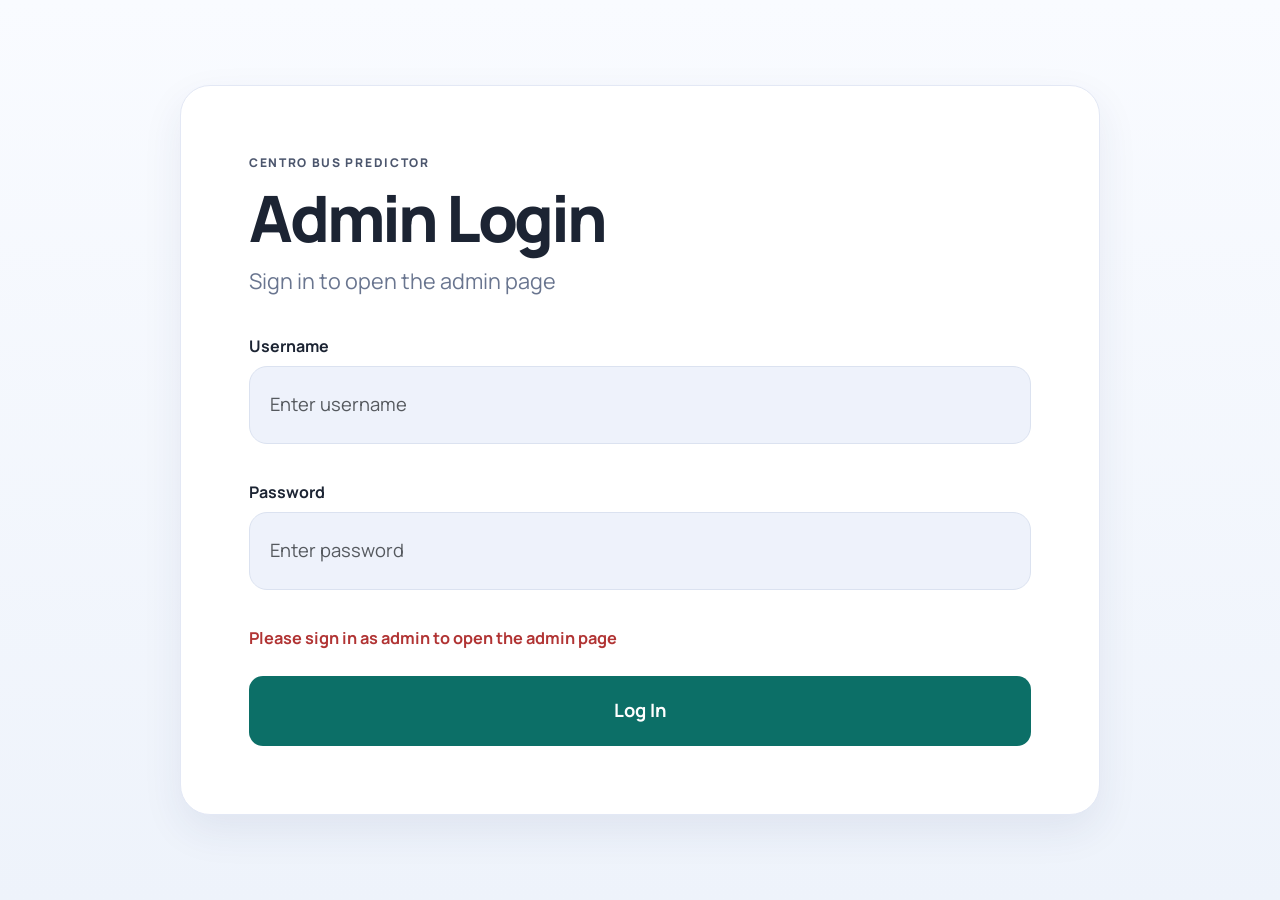
<file: src/main/resources/static/admin.html>
<!DOCTYPE html>
<html lang="en">
<head>
  <!-- Page setup -->
  <meta charset="UTF-8">
  <meta name="viewport" content="width=device-width, initial-scale=1.0">
  <title>Centro Bus App Admin</title>
  <link rel="preconnect" href="https://fonts.googleapis.com">
  <link rel="preconnect" href="https://fonts.gstatic.com" crossorigin>
  <link href="https://fonts.googleapis.com/css2?family=Manrope:wght@400;500;600;700;800&display=swap" rel="stylesheet">
  <link href="https://cdn.jsdelivr.net/npm/bootstrap@5.3.3/dist/css/bootstrap.min.css" rel="stylesheet">
  <link rel="stylesheet" href="./admin.css">
</head>
<body>
  <div class="app-shell">
    <aside class="sidebar">
      <div>
        <div class="brand-mark">
          <p class="brand-kicker">Centro Bus Predictor</p>
          <h1>Centro Bus App</h1>
          <p class="brand-copy">Admin tools and system info</p>
        </div>

        <nav class="sidebar-nav">
          <a class="nav-item" href="./search.html">Search</a>
          <a class="nav-item active" href="./admin.html">Admin</a>
        </nav>
      </div>

      <div class="sidebar-footer">
        <div class="user-chip">
          <div class="user-chip__avatar">AD</div>
          <div>
            <p class="user-chip__label">Signed in as</p>
            <strong id="admin-username">admin</strong>
          </div>
        </div>
      </div>
    </aside>

    <div class="admin-layout">
      <main class="admin-main">
        <section class="admin-topbar">
          <div>
            <h1>Admin Page</h1>
            <p>Current system status and recent system logs</p>
          </div>
          <div class="admin-topbar__actions">
            <button id="refresh-data-btn" class="btn admin-action-btn" type="button">Refresh Data</button>
            <button id="logout-btn" class="btn admin-logout-btn" type="button">Log Out</button>
          </div>
        </section>

        <section class="admin-stats-grid">
          <article class="admin-stat-card">
            <p class="section-label">Total Stops Served</p>
            <div id="admin-buses-polled-value" class="admin-stat-value">--</div>
          </article>

          <article class="admin-stat-card">
            <p class="section-label">Average Delay</p>
            <div id="admin-accuracy-value" class="admin-stat-value">--</div>
          </article>

          <article class="admin-stat-card">
            <p class="section-label">Active Routes</p>
            <div id="admin-active-routes-value" class="admin-stat-value">--</div>
            <p id="admin-active-routes-note" class="dashboard-copy">Waiting</p>
          </article>

          <article class="admin-stat-card">
            <p class="section-label">Centro Pull Requests</p>
            <div id="admin-centro-pulls-value" class="admin-stat-value">--</div>
          </article>

          <article class="admin-stat-card">
            <p class="section-label">Weather Pull Requests</p>
            <div id="admin-weather-pulls-value" class="admin-stat-value">--</div>
          </article>

          <article class="admin-status-card">
            <p class="section-label">System Status</p>
            <div id="admin-status-list" class="status-list">
              <div class="status-item">
                <span>Centro API</span>
                <strong>Connected</strong>
              </div>
              <div class="status-item">
                <span>OpenWeather</span>
                <strong>Connected</strong>
              </div>
              <div class="status-item">
                <span>MySQL DB</span>
                <strong>Connected</strong>
              </div>
            </div>
          </article>
        </section>

        <section class="admin-bottom-grid">
          <article class="glass-card admin-logs-card admin-logs-card--wide">
            <div class="admin-card-head">
              <h2>Recent System Logs</h2>
            </div>

            <div class="logs-table-head">
              <span>Timestamp</span>
              <span>Event Name</span>
            </div>

            <div id="system-logs-list" class="system-logs-list"></div>
          </article>
        </section>
      </main>
    </div>
  </div>

  <script src="./admin.js"></script>
</body>
</html>
</file>
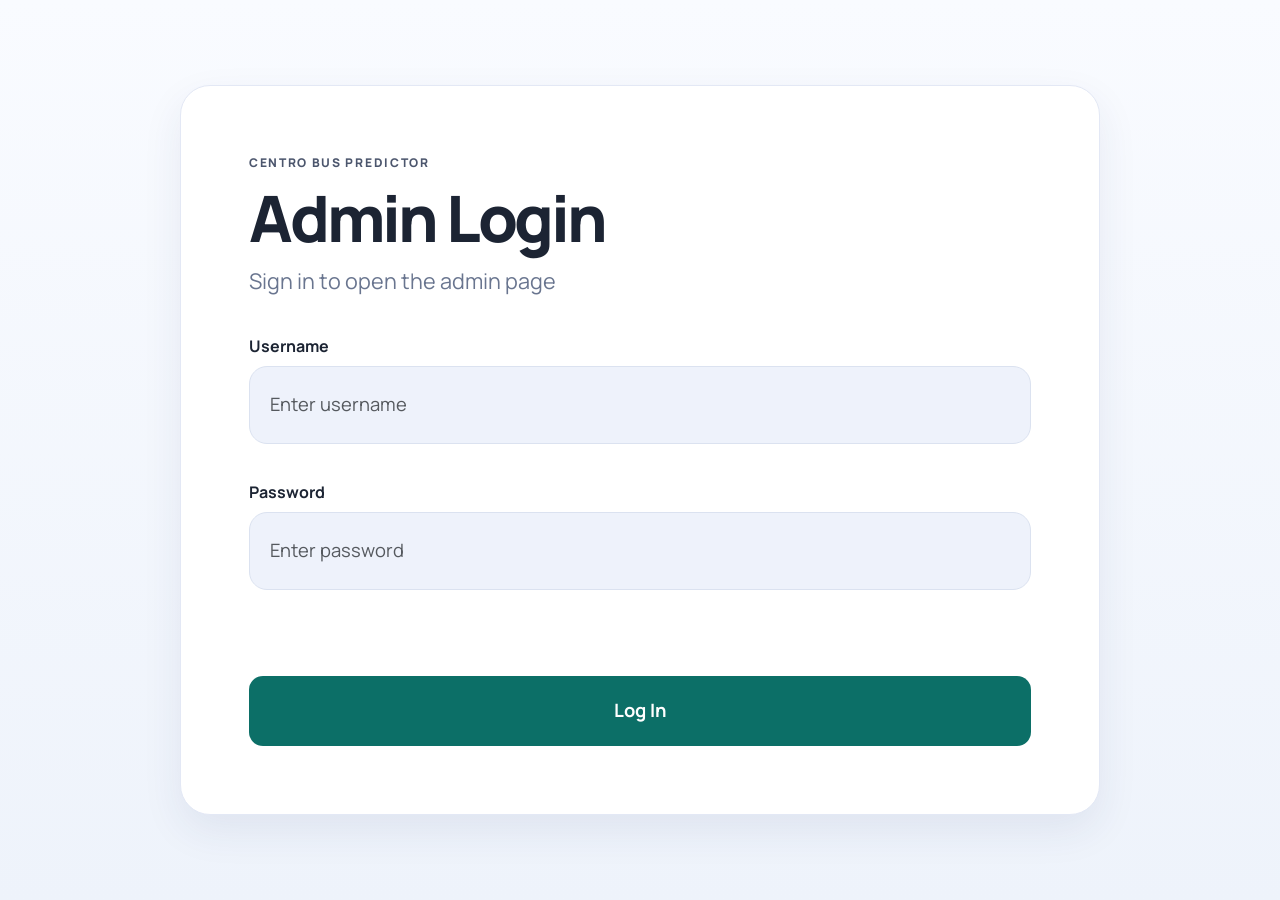
<file: src/main/resources/static/login.html>
<!DOCTYPE html>
<html lang="en">
<head>
  <!-- Page setup -->
  <meta charset="UTF-8">
  <meta name="viewport" content="width=device-width, initial-scale=1.0">
  <title>Centro Bus App Login</title>
  <link rel="preconnect" href="https://fonts.googleapis.com">
  <link rel="preconnect" href="https://fonts.gstatic.com" crossorigin>
  <link href="https://fonts.googleapis.com/css2?family=Manrope:wght@400;500;600;700;800&display=swap" rel="stylesheet">
  <link href="https://cdn.jsdelivr.net/npm/bootstrap@5.3.3/dist/css/bootstrap.min.css" rel="stylesheet">
  <link rel="stylesheet" href="./admin.css">
</head>
<body>
  <main class="login-shell">
    <section class="login-card">
      <p class="brand-kicker">Centro Bus Predictor</p>
      <h1>Admin Login</h1>
      <p class="login-copy">Sign in to open the admin page</p>

      <form id="login-form" class="login-form">
        <label class="admin-field">
          <span>Username</span>
          <input id="login-username" class="form-control login-input" type="text" placeholder="Enter username">
        </label>

        <label class="admin-field">
          <span>Password</span>
          <input id="login-password" class="form-control login-input" type="password" placeholder="Enter password">
        </label>

        <p id="login-message" class="login-message" aria-live="polite"></p>
        <button class="btn admin-action-btn login-submit" type="submit">Log In</button>
      </form>
    </section>
  </main>

  <script src="./admin.js"></script>
</body>
</html>
</file>
<file: src/main/resources/static/admin.css>
/* Main color values used across both pages */
:root {
  --bg: #eef2fc;
  --panel: #ffffff;
  --line: #e3e8f5;
  --text: #1c2433;
  --muted: #69758f;
  --primary: #0f5ea3;
  --primary-soft: #d9e8fb;
  --danger: #cc2d24;
  --shadow: 0 16px 40px rgba(36, 56, 99, 0.08);
}

/* Keep sizing predictable */
* {
  box-sizing: border-box;
}

/* Base page styling */
body {
  margin: 0;
  min-height: 100vh;
  font-family: "Manrope", sans-serif;
  color: var(--text);
  background: linear-gradient(180deg, #f7f9ff 0%, var(--bg) 100%);
}

/* Let form controls use the same font as the page */
button,
input,
select,
a {
  font: inherit;
}

/* Overall two-column page layout */
.app-shell {
  display: grid;
  grid-template-columns: 255px 1fr;
  min-height: 100vh;
}

/* Left sidebar styling */
.sidebar {
  display: flex;
  flex-direction: column;
  justify-content: space-between;
  padding: 18px 14px;
  background: rgba(255, 255, 255, 0.74);
  border-right: 1px solid #dde4f3;
}

/* Shared heading styles */
.brand-mark h1,
.hero-bar h2 {
  margin: 0;
  font-weight: 800;
  letter-spacing: -0.05em;
}

.brand-mark h1 {
  font-size: 2rem;
}

/* Small labels used above sections */
.brand-kicker,
.section-label {
  margin: 0 0 8px;
  text-transform: uppercase;
  letter-spacing: 0.14em;
  font-size: 0.75rem;
  font-weight: 800;
  color: #4c566d;
}

/* Smaller supporting text */
.brand-copy,
.hero-copy,
.user-chip__label {
  margin: 0;
  color: var(--muted);
}

/* Sidebar navigation links */
.sidebar-nav {
  display: grid;
  gap: 8px;
  margin-top: 30px;
}

.nav-item {
  display: block;
  padding: 16px 18px;
  border-radius: 18px;
  color: #4b5872;
  text-decoration: none;
  font-weight: 700;
}

.nav-item.active,
.nav-item:hover {
  background: #e8f0ff;
  color: #245fe0;
  box-shadow: inset 4px 0 0 #245fe0;
}

/* Small user box at the bottom of the sidebar */
.user-chip {
  display: flex;
  align-items: center;
  gap: 12px;
  padding: 14px;
  border-radius: 18px;
  background: #f2f6fd;
}

.user-chip__avatar {
  display: grid;
  place-items: center;
  width: 42px;
  height: 42px;
  border-radius: 14px;
  background: var(--primary);
  color: #fff;
  font-weight: 800;
}

/* Main right-side content area */
.main-panel {
  padding: 22px 34px 34px;
}

/* Top heading area */
.hero-bar {
  display: flex;
  justify-content: space-between;
  align-items: center;
  gap: 20px;
  margin-bottom: 24px;
}

.hero-bar--compact h2 {
  font-size: clamp(2rem, 4vw, 2.7rem);
}

.hero-copy {
  font-size: 1.02rem;
}

.hero-signin-btn {
  min-width: 130px;
}

.dashboard-hero__actions {
  display: flex;
  gap: 12px;
  flex-wrap: wrap;
}

.dashboard-grid {
  display: grid;
  grid-template-columns: repeat(3, minmax(0, 1fr));
  gap: 20px;
}

.dashboard-grid--lower {
  grid-template-columns: repeat(4, minmax(0, 1fr));
  margin-top: 110px;
}

.dashboard-card {
  min-height: 210px;
}

.dashboard-card--wide {
  grid-column: span 2;
}

.dashboard-card h3 {
  margin: 0 0 10px;
  font-size: 1.55rem;
  font-weight: 800;
  letter-spacing: -0.04em;
}

.dashboard-copy {
  margin: 0;
  color: var(--muted);
  line-height: 1.55;
}

.dashboard-number {
  display: block;
  margin: 18px 0 10px;
  font-size: 3rem;
  font-weight: 800;
  letter-spacing: -0.05em;
}

.dashboard-link {
  display: inline-block;
  margin-top: 18px;
  color: var(--primary);
  font-weight: 800;
  text-decoration: none;
}

.dashboard-steps {
  display: grid;
  gap: 16px;
  margin-top: 10px;
}

.dashboard-list {
  display: grid;
  gap: 16px;
  margin-top: 10px;
}

.dashboard-list__item {
  display: grid;
  gap: 4px;
}

.dashboard-list__item strong {
  font-size: 1rem;
}

.dashboard-list__item span {
  color: var(--muted);
  line-height: 1.5;
}

.dashboard-step {
  display: flex;
  align-items: flex-start;
  gap: 12px;
  color: var(--muted);
}

.dashboard-step strong {
  color: var(--text);
}

/* Card look used throughout the site */
.glass-card {
  background: var(--panel);
  border: 1px solid var(--line);
  box-shadow: var(--shadow);
  border-radius: 22px;
  padding: 18px;
}

/* Grid for the main search filters */
.filters-grid {
  display: grid;
  gap: 16px;
  margin-bottom: 20px;
}

.filters-grid--simple {
  grid-template-columns: 2fr 1.2fr 1.2fr;
}

.filters-toggle-row {
  margin: 0 0 20px;
}

.filters-grid--extra {
  grid-template-columns: 1fr 1fr;
}

.results-table-head {
  margin-top: 18px;
}

/* Flex layouts used in several card sections */
.route-select-wrap,
.weather-grid,
.panel-head,
.insight-grid,
.admin-metrics,
.masked-field {
  display: flex;
  gap: 12px;
}

/* Give the filter inputs a larger click area */
.route-select-wrap .form-select,
.route-select-wrap .btn {
  min-height: 52px;
}

/* Rounded look for form controls */
.form-select,
.btn,
.masked-field input {
  border-radius: 14px !important;
}

.form-select,
.btn-light,
.masked-field input {
  border-color: #dbe2f0;
  background-color: #eef2fb;
}

.btn-primary {
  background: var(--primary);
  border-color: var(--primary);
}

.btn-light {
  font-weight: 700;
}

/* Selected route tags */
.route-chip-list {
  display: flex;
  flex-wrap: wrap;
  gap: 10px;
  min-height: 38px;
  margin-top: 12px;
}

.route-chip {
  display: inline-flex;
  align-items: center;
  gap: 10px;
  padding: 10px 12px;
  border-radius: 999px;
  background: var(--primary-soft);
  color: var(--primary);
  font-weight: 800;
}

.route-chip button {
  border: 0;
  background: rgba(15, 94, 163, 0.12);
  width: 22px;
  height: 22px;
  border-radius: 50%;
}

/* Keeps the filter button spaced nicely inside its card */
.filter-card--action {
  display: flex;
  flex-direction: column;
  justify-content: space-between;
}

/* Layout for the extra filters and admin cards */
.advanced-grid,
.admin-page-grid {
  display: grid;
  gap: 16px;
}

.advanced-grid {
  grid-template-columns: 1fr 1.3fr;
}

.admin-page-grid {
  grid-template-columns: 1fr 1fr;
}

.simple-panel {
  min-height: 100%;
}

/* Radio button group for time frame */
.radio-stack {
  display: grid;
  gap: 10px;
  font-weight: 600;
}

.radio-stack label {
  display: flex;
  align-items: center;
  gap: 10px;
}

.weather-grid {
  flex-direction: column;
}

/* Header row above the route cards */
.results-table-head {
  display: grid;
  grid-template-columns: 2fr 1fr 1fr 0.7fr;
  padding: 8px 18px 12px;
  color: #4d586d;
  text-transform: uppercase;
  letter-spacing: 0.14em;
  font-size: 0.74rem;
  font-weight: 800;
}

/* Route list and each route block */
.route-summary-list {
  display: grid;
  gap: 14px;
}

.route-item {
  display: grid;
  gap: 10px;
}

.route-summary {
  display: grid;
  grid-template-columns: 2fr 1fr 1fr 0.7fr;
  align-items: center;
  gap: 14px;
  padding: 18px;
  border-radius: 20px;
  background: #fff;
  border: 1px solid var(--line);
  box-shadow: var(--shadow);
}

/* Left side of each route row */
.route-summary__info {
  display: flex;
  align-items: center;
  gap: 16px;
}

.route-badge {
  display: grid;
  place-items: center;
  width: 52px;
  height: 52px;
  border-radius: 14px;
  background: #cfe2fb;
  color: #153861;
  font-size: 1.45rem;
  font-weight: 800;
}

.route-summary h4 {
  margin: 0 0 3px;
  font-size: 1.05rem;
  font-weight: 800;
}

.route-summary__meta {
  margin: 0;
  color: var(--muted);
  font-size: 0.82rem;
  font-weight: 700;
}

/* Middle columns for on-time rate and delay */
.route-summary__accuracy {
  text-align: center;
}

.route-summary__accuracy strong {
  display: inline-block;
  font-size: 1.9rem;
  color: var(--primary);
  border-bottom: 4px solid var(--primary);
  padding-bottom: 4px;
}

.route-summary__delay {
  text-align: center;
  font-weight: 800;
}

.route-summary__delay strong {
  font-size: 1.35rem;
}

.route-summary__delay--late strong {
  color: var(--danger);
}

.route-summary__action {
  text-align: right;
}

.detail-btn {
  min-width: 130px;
}

/* Hidden details section that opens below a route */
.route-details {
  display: none;
  padding: 18px;
  border-radius: 20px;
  background: #fff;
  border: 1px solid var(--line);
  box-shadow: var(--shadow);
}

.route-details.is-open {
  display: block;
}

.panel-head {
  justify-content: space-between;
  align-items: center;
  margin-bottom: 16px;
}

.status-badge {
  display: inline-flex;
  align-items: center;
  padding: 8px 12px;
  border-radius: 999px;
  background: #edf4ff;
  color: var(--primary);
  font-size: 0.76rem;
  font-weight: 800;
}

.details-meta {
  margin-top: 14px;
}

/* Histogram bar layout */
.histogram {
  display: grid;
  grid-template-columns: repeat(8, minmax(0, 1fr));
  align-items: end;
  gap: 14px;
  height: 260px;
  margin: 18px 0 10px;
}

.bar {
  position: relative;
  display: flex;
  align-items: end;
  justify-content: center;
  height: 100%;
}

.bar-fill {
  width: 100%;
  border-radius: 16px 16px 8px 8px;
  background: linear-gradient(180deg, #63aae0, var(--primary));
}

.bar--early .bar-fill {
  background: linear-gradient(180deg, #fdc782, #eda047);
}

.bar--late .bar-fill {
  background: linear-gradient(180deg, #f68f82, #cf4330);
}

.bar-label,
.bar-value {
  position: absolute;
  left: 50%;
  transform: translateX(-50%);
  font-size: 0.78rem;
  font-weight: 800;
}

.bar-label {
  bottom: -24px;
  color: var(--muted);
}

.bar-value {
  top: -24px;
}

.insight-grid {
  flex-wrap: wrap;
}

/* Small stat cards used under the histogram and on the admin page */
.insight-card,
.admin-metrics > div,
.admin-log {
  flex: 1 1 180px;
  padding: 16px;
  border-radius: 18px;
  background: #f5f8fe;
  border: 1px solid var(--line);
}

.insight-card p,
.admin-metrics p,
.admin-log ul,
.admin-log li {
  margin: 0;
}

.insight-card strong {
  font-size: 1.35rem;
}

.admin-field {
  display: grid;
  gap: 8px;
  margin-bottom: 14px;
  font-weight: 700;
}

.masked-field input {
  flex: 1;
  min-height: 48px;
  padding: 0 14px;
}

.ghost-btn {
  border: 1px solid #d4dff4;
  border-radius: 14px;
  background: #edf4ff;
  color: var(--primary);
  font-weight: 800;
  padding: 0 14px;
}

.admin-log ul {
  padding-left: 18px;
}

/* Tablet layout adjustments */
@media (max-width: 1150px) {
  .filters-grid--simple,
  .results-table-head,
  .route-summary,
  .admin-page-grid,
  .advanced-grid {
    grid-template-columns: 1fr 1fr;
  }

  .results-table-head {
    display: none;
  }

  .route-summary {
    grid-template-columns: 1fr;
    text-align: left;
  }

  .route-details {
    text-align: left;
  }

  .route-summary__accuracy,
  .route-summary__delay,
  .route-summary__action {
    text-align: left;
  }
}

/* Stack sidebar and content on smaller screens */
@media (max-width: 860px) {
  .app-shell {
    grid-template-columns: 1fr;
  }

  .main-panel {
    padding: 20px;
  }

  .hero-bar {
    flex-direction: column;
    align-items: flex-start;
  }
}

/* Phone layout adjustments */
@media (max-width: 640px) {
  .dashboard-grid,
  .dashboard-grid--lower,
  .filters-grid--simple,
  .admin-page-grid,
  .advanced-grid {
    grid-template-columns: 1fr;
  }

  .route-select-wrap,
  .masked-field,
  .admin-metrics {
    flex-direction: column;
  }

  .histogram {
    gap: 8px;
    height: 210px;
  }
}

/* Admin dashboard page layout */
.admin-layout {
  min-height: 100vh;
  padding: 26px;
  background: linear-gradient(180deg, #f9fbff 0%, #eef3fb 100%);
}

.admin-main {
  display: grid;
  gap: 26px;
}

.admin-topbar {
  display: flex;
  justify-content: space-between;
  align-items: flex-start;
  gap: 20px;
}

.admin-topbar h1 {
  margin: 0 0 6px;
  font-size: clamp(2rem, 4vw, 3rem);
  font-weight: 800;
  letter-spacing: -0.05em;
}

.admin-topbar p {
  margin: 0;
  color: var(--muted);
  font-size: 1.05rem;
}

.admin-topbar__actions {
  display: flex;
  align-items: center;
  gap: 12px;
  flex-wrap: wrap;
}

.admin-user-label {
  color: var(--muted);
  font-weight: 700;
}

.admin-action-btn,
.admin-logout-btn,
.admin-save-btn {
  border: 0;
  border-radius: 12px;
  font-weight: 700;
  padding: 12px 18px;
}

.admin-action-btn {
  background: #0c6f67;
  color: white;
}

.admin-logout-btn {
  background: #e6edf9;
  color: #26324a;
}

.admin-save-btn {
  background: #cfe0ff;
  color: #3c4b63;
}

.admin-stats-grid {
  display: grid;
  grid-template-columns: repeat(3, minmax(0, 1fr));
  gap: 24px;
}

.admin-stat-card,
.admin-status-card {
  background: white;
  border: 1px solid var(--line);
  border-radius: 20px;
  box-shadow: var(--shadow);
  min-height: 215px;
  padding: 24px;
}

.admin-stat-value {
  margin-top: 18px;
  font-size: 3rem;
  font-weight: 800;
  letter-spacing: -0.05em;
}

.admin-stat-value span {
  font-size: 1.15rem;
  font-weight: 700;
  color: #0c6f67;
}

.admin-status-card {
  background: #dfe7f0;
}

.status-list {
  display: grid;
  gap: 18px;
  margin-top: 18px;
}

.status-item {
  display: flex;
  justify-content: space-between;
  align-items: center;
  gap: 12px;
  background: white;
  border-radius: 14px;
  padding: 16px 18px;
}

.status-item span {
  font-size: 1.5rem;
  font-weight: 600;
}

.status-item strong {
  color: #0c6f67;
  font-size: 0.9rem;
  text-transform: uppercase;
}

.admin-bottom-grid {
  display: grid;
  grid-template-columns: 1fr;
  gap: 24px;
}

.admin-card-head {
  display: flex;
  justify-content: space-between;
  align-items: center;
  margin-bottom: 22px;
}

.admin-card-head h2 {
  margin: 0;
  font-size: 1.85rem;
  font-weight: 800;
  letter-spacing: -0.04em;
}

.admin-config-card,
.admin-logs-card {
  padding: 28px;
}

.admin-logs-card--wide {
  width: 100%;
}

.admin-config-card .masked-field {
  align-items: center;
}

.admin-note {
  margin: 24px 0 0;
  padding-top: 18px;
  border-top: 1px solid var(--line);
  color: var(--muted);
}

.logs-table-head,
.system-log-row {
  display: grid;
  grid-template-columns: 140px 1fr;
  gap: 16px;
  align-items: center;
}

.logs-table-head {
  padding: 0 4px 14px;
  color: #4d586d;
  text-transform: uppercase;
  letter-spacing: 0.14em;
  font-size: 0.74rem;
  font-weight: 800;
}

.system-logs-list {
  display: grid;
  gap: 14px;
}

.system-log-row {
  padding: 14px 4px;
  border-top: 1px solid #edf1f8;
}

.system-log-time,
.system-log-event {
  font-weight: 700;
}

.system-log-time {
  color: #5a667d;
}

.system-log-badge {
  display: inline-flex;
  justify-content: center;
  align-items: center;
  min-width: 84px;
  border-radius: 8px;
  padding: 6px 10px;
  font-size: 0.75rem;
  font-weight: 800;
  text-transform: uppercase;
}

.system-log-badge.success {
  background: #dff7e7;
  color: #1d8c47;
}

.system-log-badge.system {
  background: #dce6f7;
  color: #506987;
}

.system-log-badge.warning {
  background: #fff0cf;
  color: #9d6b0d;
}

/* Login page layout */
.login-shell {
  display: grid;
  place-items: center;
  min-height: 100vh;
  padding: 24px;
  background: linear-gradient(180deg, #f9fbff 0%, #eef3fb 100%);
}

.login-card {
  width: min(100%, 920px);
  padding: 68px;
  border-radius: 30px;
  background: white;
  border: 1px solid var(--line);
  box-shadow: var(--shadow);
}

.login-card h1 {
  margin: 0 0 8px;
  font-size: 4rem;
  font-weight: 800;
  letter-spacing: -0.05em;
}

.login-copy {
  margin: 0 0 36px;
  color: var(--muted);
  font-size: 1.35rem;
}

.login-form {
  display: grid;
  gap: 22px;
}

.login-input {
  min-height: 78px;
  border-radius: 18px;
  border: 1px solid #dbe2f0;
  background: #eef2fb;
  padding: 0 20px;
  font-size: 1.15rem;
}

.login-message {
  min-height: 28px;
  margin: 0;
  color: #b13434;
  font-weight: 700;
  font-size: 1.02rem;
}

.login-submit {
  width: 100%;
  min-height: 70px;
  font-size: 1.15rem;
}

.login-hint {
  margin: 24px 0 0;
  color: var(--muted);
  font-size: 1.08rem;
}

@media (max-width: 1100px) {
  .dashboard-grid,
  .dashboard-grid--lower,
  .admin-stats-grid,
  .admin-bottom-grid {
    grid-template-columns: 1fr 1fr;
  }

  .dashboard-card--wide {
    grid-column: span 1;
  }

}

@media (max-width: 800px) {
  .admin-topbar,
  .admin-topbar__actions,
  .admin-stats-grid,
  .admin-bottom-grid {
    grid-template-columns: 1fr;
    flex-direction: column;
    align-items: flex-start;
  }

  .logs-table-head,
  .system-log-row {
    grid-template-columns: 1fr;
  }

  .status-item span {
    font-size: 1.15rem;
  }
}
</file>
